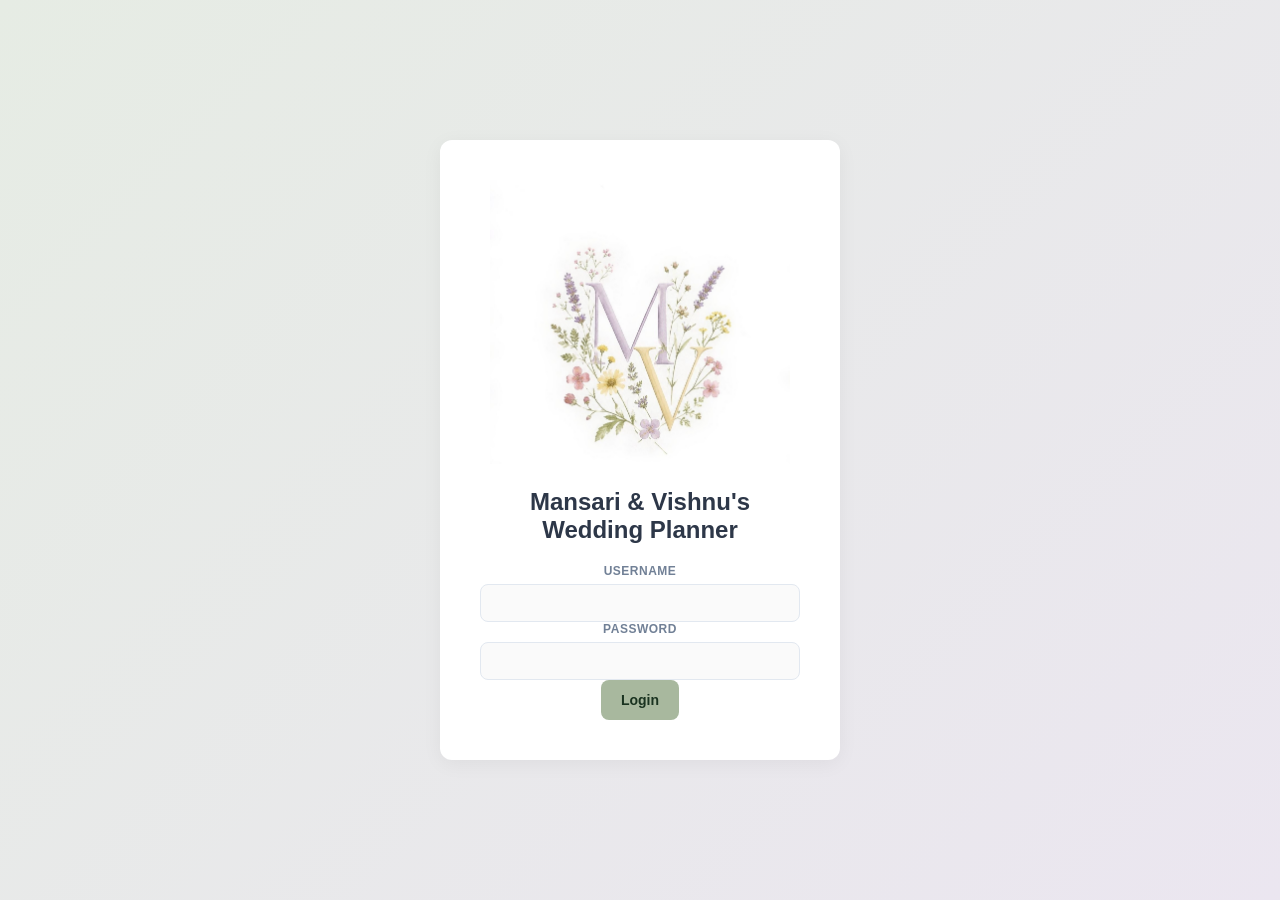
<file: index.html>
<!DOCTYPE html>
<html lang="en">
<head>
    <meta charset="UTF-8">
    <meta name="viewport" content="width=device-width, initial-scale=1.0">
    <title>Mansari & Vishnu | Wedding Planner</title>
    <link rel="stylesheet" href="styles.css">
    <link rel="stylesheet" href="https://cdnjs.cloudflare.com/ajax/libs/font-awesome/6.4.0/css/all.min.css">
</head>

<body>
    <!-- Login Screen -->
    <div id="login-screen" class="login-container">
        <div class="login-box">
            <img src="image.jpg" alt="M & V Logo" class="login-logo">
            <h2>Mansari & Vishnu's Wedding Planner</h2>
            <form id="login-form">
                <div class="form-group">
                    <label>Username</label>
                    <input type="text" id="login-username" required>
                </div>
                <div class="form-group">
                    <label>Password</label>
                    <input type="password" id="login-password" required>
                </div>
                <div></div>
                <p id="login-error" class="error-text" style="display:none;">Invalid username or password</p>
                <button type="submit" id="login-btn" class="primary-btn">Login</button>
            </form>
        </div>
    </div>

    <!-- Wrap your existing dashboard and hide it by default -->
    <div class="dashboard-container" id="main-dashboard" style="display: none;">
        <!-- ... ALL YOUR EXISTING SIDEBAR AND MAIN CONTENT GOES HERE ... -->
    <div class="dashboard-container">
        <!-- Sidebar Navigation -->
        <aside class="sidebar">
            <div class="logo-container">
                <img src="image.jpg" alt="M & V Logo" class="brand-logo">
            </div>
            
            <nav class="nav-menu">
                <p class="nav-label">PLANNER</p>
                <ul>
                    <li class="nav-item active" data-filter="all">
                        <i class="fa-solid fa-house"></i> All Events
                    </li>
                    <li class="nav-item" data-filter="Haldi">
                        <span class="dot haldi-dot"></span> Haldi (Morning)
                    </li>
                    <li class="nav-item" data-filter="Sangeeth">
                        <span class="dot sangeeth-dot"></span> Sangeeth (Night)
                    </li>
                    <li class="nav-item" data-filter="Wedding">
                        <span class="dot wedding-dot"></span> Wedding (Night)
                    </li>
                    <li class="nav-item" data-filter="Mansari Shopping">
                        <span class="dot" style="background: #e91e63;"></span> Mansari Shopping
                    </li>
                    <li class="nav-item" data-filter="Vishnu Shopping">
                        <span class="dot" style="background: #2196f3;"></span> Vishnu Shopping
                    </li>
                </ul>
            </nav>

            <!-- NEW: Logout Button -->
            <button id="logout-btn" class="logout-btn">
                <i class="fa-solid fa-arrow-right-from-bracket"></i> Logout
            </button>
        </aside>

        <!-- Main Content Area -->
        <main class="main-content">
            <header class="hero-banner">
                <div class="banner-info">
                    <p class="greeting">Good evening, Vishnu</p>
                    <h1>MANSARI & VISHNU'S WEDDING</h1>
                    <p class="subtitle">LIVE BUDGET & EXPENSE TRACKER</p>
                </div>
            </header>

            <!-- Quick Metrics Grid -->
            <div class="stats-grid">
                <div class="stat-card">
                    <h3>Total Estimated</h3>
                    <p class="stat-value" id="stat-estimated">₹0</p>
                </div>
                <div class="stat-card">
                    <h3>Actual Total</h3>
                    <p class="stat-value" id="stat-actual">₹0</p>
                </div>
                <div class="stat-card">
                    <h3>Total Paid so Far</h3>
                    <p class="stat-value" id="stat-paid">₹0</p>
                </div>
            </div>
            <!-- Shopping Summary Fields -->
            <div class="stats-grid shopping-stats-grid">
                <div class="stat-card">
                    <h3>Mansari Shopping Estimate</h3>
                    <p id="stat-mansari-est">₹0</p>
                </div>
                <div class="stat-card">
                    <h3>Mansari Shopping In Budget</h3>
                    <p id="stat-mansari-act">₹0</p>
                </div>
                <div class="stat-card">
                    <h3>Vishnu Shopping Estimate</h3>
                    <p id="stat-vishnu-est">₹0</p>
                </div>
                <div class="stat-card">
                    <h3>Vishnu Shopping In Budget</h3>
                    <p id="stat-vishnu-act">₹0</p>
                </div>
            </div>

            <!-- NEW: Payment Breakdown Section -->
            <section class="summary-card">
                <h2 class="section-title">Payment Breakdown by Person</h2>
                <div id="payment-summary-list" class="payment-grid">
                    <p class="loading-text">No payments recorded yet.</p>
                </div>
            </section>

            <!-- Expenses Table -->
            <section class="table-card">
                <div class="table-header">
                    <h2 class="section-title" id="current-view-title">All Expenses</h2>
                    <button id="refresh-btn" class="refresh-btn"><i class="fa-solid fa-arrows-rotate"></i> Sync Data</button>
                </div>
                <div class="table-container">
                    <table class="data-table">
                        <thead>
                            <tr>
                                <th>Event</th>
                                <th>Category</th>
                                <th>Item</th>
                                <th>Estimated</th>
                                <th>Actual</th>
                                <th>Paid</th>
                                <th>Paid By</th> <!-- NEW HEADER -->
                            </tr>
                        </thead>
                        <tbody id="expense-table-body">
                            <tr><td colspan="6" class="loading-text">Loading items from Google Sheets...</td></tr>
                        </tbody>
                    </table>
                </div>
            </section>

            <!-- Shopping Expenses Table -->
            <section class="table-card" style="margin-top: 30px;">
                <h2 class="section-title">Shopping Expenses</h2>
                <div class="table-responsive">
                    <table class="expense-table">
                        <thead>
                            <tr>
                                <th>Person</th>
                                <th>Item Category</th>
                                <th>Item</th>
                                <th>Estimated</th>
                                <th>Actual</th>
                                <th>Paid</th>
                                <th>Paid By</th>
                            </tr>
                        </thead>
                        <tbody id="shopping-table-body">
                            <tr><td colspan="7" class="loading-text">Fetching shopping data...</td></tr>
                        </tbody>
                    </table>
                </div>
            </section>
            

              <!-- Expense Submission Form -->
            <section class="form-card">
                <h2 class="section-title">Add New Expense</h2>
                <form id="expense-form" class="expense-grid-form">
                    <!-- NEW: Pick the Destination Sheet -->
                    <div class="form-group">
                        <label>Expense Type</label>
                        <select id="form-target-sheet">
                            <option value="Expenses">Wedding Event</option>
                            <option value="Shopping">Shopping</option>
                        </select>
                    </div>
                    
                    <div class="form-group">
                        <label>Event</label>
                        <select id="form-event" required>
                            <option value="Haldi">Haldi (Morning - Venue A)</option>
                            <option value="Sangeeth">Sangeeth (Night - Venue A)</option>
                            <option value="Wedding">Wedding (Night - Venue B)</option>
                            <option value="Mansari Shopping">Mansari Shopping</option>
                            <option value="Vishnu Shopping">Vishnu Shopping</option>
                        </select>
                    </div>

                    <div class="form-group">
                        <label>Category</label>
                        <select id="form-category" required>
                            <option value="Venue">Venue</option>
                            <option value="Food">Food / Catering</option>
                            <option value="Decor">Decor & Mandap</option>
                            <option value="Other">Other / Miscellaneous</option>
                        </select>
                    </div>

                    <div class="form-group">
                        <label>Item Name / Description</label>
                        <input type="text" id="form-item" placeholder="e.g. Lunch Catering, Stage Flowers" required>
                    </div>

                    <div class="form-group">
                        <label>Estimated (₹)</label>
                        <input type="number" id="form-estimated" placeholder="0" required>
                    </div>

                    <div class="form-group">
                        <label>Actual (₹)</label>
                        <input type="number" id="form-actual" placeholder="0">
                    </div>

                    <div class="form-group">
                        <label>Paid (₹)</label>
                        <input type="number" id="form-paid" placeholder="0">
                    </div>
                    <!-- NEW PAID BY FIELD -->
                    <div class="form-group">
                        <label>Paid By</label>
                        <input type="text" id="form-paid-by" placeholder="e.g. Vishnu, Mehernath">
                    </div>

                    <div class="form-group full-width">
                        <button type="submit" id="submit-btn" class="primary-btn">
                            <i class="fa-solid fa-plus"></i> Save to Google Sheets
                        </button>
                    </div>
                </form>
            </section>
        </main>
    </div>
    <script src="app.js"></script>
</body>
</html>
</file>
<file: styles.css>
:root {
    /* Color Palette Extracted from image.png */
    --lavender: #C3B1D5;
    --lavender-light: #EBE6F0;
    --soft-gold: #E4D89C;
    --sage-green: #A8B89E;
    --sage-light: #E6ECE4;
    --blush-pink: #D5A7B4;
    
    /* UI Neutrals */
    --bg-color: #F8F9FA;
    --sidebar-bg: #FFFFFF;
    --text-main: #2D3748;
    --text-muted: #718096;
    --border-color: #E2E8F0;
}

* {
    margin: 0;
    padding: 0;
    box-sizing: border-box;
    font-family: 'Segoe UI', Tahoma, Geneva, Verdana, sans-serif;
}

body {
    background-color: var(--bg-color);
    color: var(--text-main);
}

.dashboard-container {
    display: flex;
    height: 100vh;
    overflow: hidden;
}

/* Sidebar Styling */
.sidebar {
    width: 260px;
    background-color: var(--sidebar-bg);
    border-right: 1px solid var(--border-color);
    display: flex;
    flex-direction: column;
    padding: 20px 0;
}

.logo-container {
    padding: 0 20px 30px;
    text-align: center;
    border-bottom: 1px solid var(--border-color);
    margin-bottom: 20px;
}

.brand-logo {
    max-width: 120px;
    height: auto;
}

.nav-label {
    font-size: 11px;
    color: var(--text-muted);
    font-weight: 600;
    letter-spacing: 1px;
    padding: 0 20px;
    margin-bottom: 10px;
    margin-top: 20px;
}

.nav-menu ul {
    list-style: none;
}

.nav-item {
    padding: 12px 20px;
    cursor: pointer;
    display: flex;
    align-items: center;
    gap: 12px;
    font-size: 14px;
    color: var(--text-main);
    transition: all 0.2s;
}

.nav-item:hover {
    background-color: var(--lavender-light);
}

.nav-item.active {
    background-color: var(--lavender-light);
    color: #6B4E90; /* Darker tone of lavender for contrast */
    font-weight: 600;
    border-right: 4px solid var(--lavender);
}

/* Dots for Event Colors */
.dot {
    width: 10px;
    height: 10px;
    border-radius: 50%;
}
.haldi-dot { background-color: var(--soft-gold); }
.sangeeth-dot { background-color: var(--blush-pink); }
.wedding-dot { background-color: var(--lavender); }

/* Main Content Styling */
.main-content {
    flex: 1;
    overflow-y: auto;
    padding: 30px 40px;
}

/* Top Hero Banner (Modeled after video) */
.hero-banner {
    background: linear-gradient(135deg, var(--sage-green), var(--sage-light));
    border-radius: 16px;
    padding: 30px;
    display: flex;
    justify-content: space-between;
    align-items: center;
    color: #1A3320; /* Dark contrast for sage */
    margin-bottom: 30px;
    box-shadow: 0 4px 15px rgba(168, 184, 158, 0.2);
}

.banner-info h1 {
    font-size: 24px;
    letter-spacing: 1.5px;
    margin: 5px 0;
}

.greeting, .subtitle {
    font-size: 13px;
    opacity: 0.8;
}

.countdown-widget {
    display: flex;
    gap: 15px;
}

.time-block {
    background: rgba(255, 255, 255, 0.4);
    padding: 10px 20px;
    border-radius: 8px;
    text-align: center;
}

.time-block .number {
    display: block;
    font-size: 24px;
    font-weight: bold;
}

.time-block .label {
    font-size: 10px;
    letter-spacing: 1px;
}

/* Stats Grid */
.stats-grid {
    display: grid;
    grid-template-columns: repeat(3, 1fr);
    gap: 20px;
    margin-bottom: 40px;
}

.stat-card {
    background: var(--sidebar-bg);
    padding: 20px;
    border-radius: 12px;
    border: 1px solid var(--border-color);
    box-shadow: 0 2px 4px rgba(0,0,0,0.02);
}

.stat-card h3 {
    font-size: 13px;
    color: var(--text-muted);
    margin-bottom: 10px;
}

.stat-value {
    font-size: 20px;
    font-weight: 600;
}

/* Events Grid */
.section-title {
    font-size: 18px;
    margin-bottom: 20px;
    color: var(--text-main);
}

.events-grid {
    display: grid;
    grid-template-columns: repeat(3, 1fr);
    gap: 20px;
}

.event-card {
    background: var(--sidebar-bg);
    padding: 25px;
    border-radius: 12px;
    border: 1px solid var(--border-color);
    border-top: 4px solid var(--lavender);
    box-shadow: 0 2px 8px rgba(0,0,0,0.03);
}

.event-card:nth-child(2) { border-top-color: var(--blush-pink); }
.event-card:nth-child(3) { border-top-color: var(--sage-green); }

.card-header {
    display: flex;
    justify-content: space-between;
    align-items: center;
    margin-bottom: 15px;
}

.venue-text {
    font-size: 14px;
    font-weight: 500;
    margin-bottom: 5px;
}

.detail-text {
    font-size: 13px;
    color: var(--text-muted);
}

/* Forms & Tables */
.form-card, .table-card {
    background: var(--sidebar-bg);
    border-radius: 12px;
    border: 1px solid var(--border-color);
    padding: 24px;
    margin-bottom: 30px;
    box-shadow: 0 2px 8px rgba(0,0,0,0.02);
}

.expense-grid-form {
    display: grid;
    grid-template-columns: repeat(3, 1fr);
    gap: 16px;
}

.form-group {
    display: flex;
    flex-direction: column;
    gap: 6px;
}

.form-group label {
    font-size: 12px;
    font-weight: 600;
    color: var(--text-muted);
    text-transform: uppercase;
    letter-spacing: 0.5px;
}

.form-group input, .form-group select {
    padding: 10px 12px;
    border: 1px solid var(--border-color);
    border-radius: 8px;
    font-size: 14px;
    color: var(--text-main);
    background-color: #FAFAFA;
}

.form-group.full-width {
    grid-column: span 3;
}

.primary-btn {
    background-color: var(--sage-green);
    color: #1A3320;
    border: none;
    padding: 12px 20px;
    font-size: 14px;
    font-weight: 600;
    border-radius: 8px;
    cursor: pointer;
    transition: filter 0.2s;
}

.primary-btn:hover {
    filter: brightness(0.95);
}

.table-header {
    display: flex;
    justify-content: space-between;
    align-items: center;
    margin-bottom: 16px;
}

.refresh-btn {
    background: none;
    border: 1px solid var(--border-color);
    padding: 6px 12px;
    border-radius: 6px;
    cursor: pointer;
    font-size: 13px;
    color: var(--text-main);
}

.table-container {
    overflow-x: auto;
}

.data-table {
    width: 100%;
    border-collapse: collapse;
    font-size: 14px;
}

.data-table th {
    text-align: left;
    padding: 12px;
    background-color: var(--lavender-light);
    color: #4A3A60;
    font-weight: 600;
    border-bottom: 2px solid var(--border-color);
}

.data-table td {
    padding: 12px;
    border-bottom: 1px solid var(--border-color);
}

.loading-text {
    text-align: center;
    color: var(--text-muted);
    padding: 24px;
}

/* Payment Breakdown Summary Cards */
.summary-card {
    background: var(--sidebar-bg);
    border-radius: 12px;
    border: 1px solid var(--border-color);
    padding: 24px;
    margin-bottom: 30px;
    box-shadow: 0 2px 8px rgba(0,0,0,0.02);
}

.payment-grid {
    display: grid;
    grid-template-columns: repeat(auto-fill, minmax(200px, 1fr));
    gap: 16px;
    margin-top: 16px;
}

.payment-person-card {
    background: var(--lavender-light);
    padding: 16px;
    border-radius: 8px;
    border-left: 4px solid var(--lavender);
}

.payment-person-card h4 {
    font-size: 14px;
    color: var(--text-main);
    margin-bottom: 4px;
    text-transform: capitalize;
}

.payment-person-card p {
    font-size: 18px;
    font-weight: 600;
    color: #4A3A60;
}

/* Login Screen */
.login-container {
    height: 100vh;
    display: flex;
    justify-content: center;
    align-items: center;
    background: linear-gradient(135deg, var(--sage-light), var(--lavender-light));
}

.login-box {
    background: white;
    padding: 40px;
    border-radius: 12px;
    box-shadow: 0 4px 20px rgba(0,0,0,0.05);
    width: 100%;
    max-width: 400px;
    text-align: center;
}

.login-logo {
    max-width: 300px;
    margin-bottom: 20px;
}

.login-box h2 {
    margin-bottom: 20px;
    color: var(--text-main);
}

.error-text {
    color: #e53e3e;
    font-size: 13px;
    margin-bottom: 15px;
}

/* Shopping Stats Grid */
.shopping-stats-grid {
    grid-template-columns: repeat(4, 1fr);
    margin-top: -10px;
    margin-bottom: 30px;
}

@media (max-width: 1024px) {
    .shopping-stats-grid {
        grid-template-columns: repeat(2, 1fr);
    }
}

@media (max-width: 768px) {
    .shopping-stats-grid {
        grid-template-columns: 1fr;
    }
}


/* Universal Table Styling for all Dashboard Tables */
.expense-table {
    width: 100%;
    border-collapse: collapse;
    margin-top: 10px;
}

.expense-table th, 
.expense-table td {
    padding: 15px 20px;
    text-align: left;
    border-bottom: 1px solid var(--border-color, #E2E8F0);
    font-size: 14px;
}

.expense-table th {
    background-color: var(--lavender-light, #F3E8FF);
    color: var(--text-main, #4A5568);
    font-weight: 600;
}

.expense-table tbody tr:hover {
    background-color: #F8FAFC;
}


/* Logout Button */
.logout-btn {
    margin-top: auto; /* Pushes it to the bottom of the sidebar */
    margin-bottom: 20px;
    background: transparent;
    border: 1px solid #e2e8f0;
    color: #4A5568;
    padding: 10px 15px;
    border-radius: 8px;
    cursor: pointer;
    font-size: 14px;
    font-weight: 600;
    display: flex;
    align-items: center;
    gap: 10px;
    transition: all 0.3s ease;
    width: 80%;
    margin-left: auto;
    margin-right: auto;
}

.logout-btn:hover {
    background: #FEE2E2;
    color: #EF4444;
    border-color: #FCA5A5;
}
</file>
